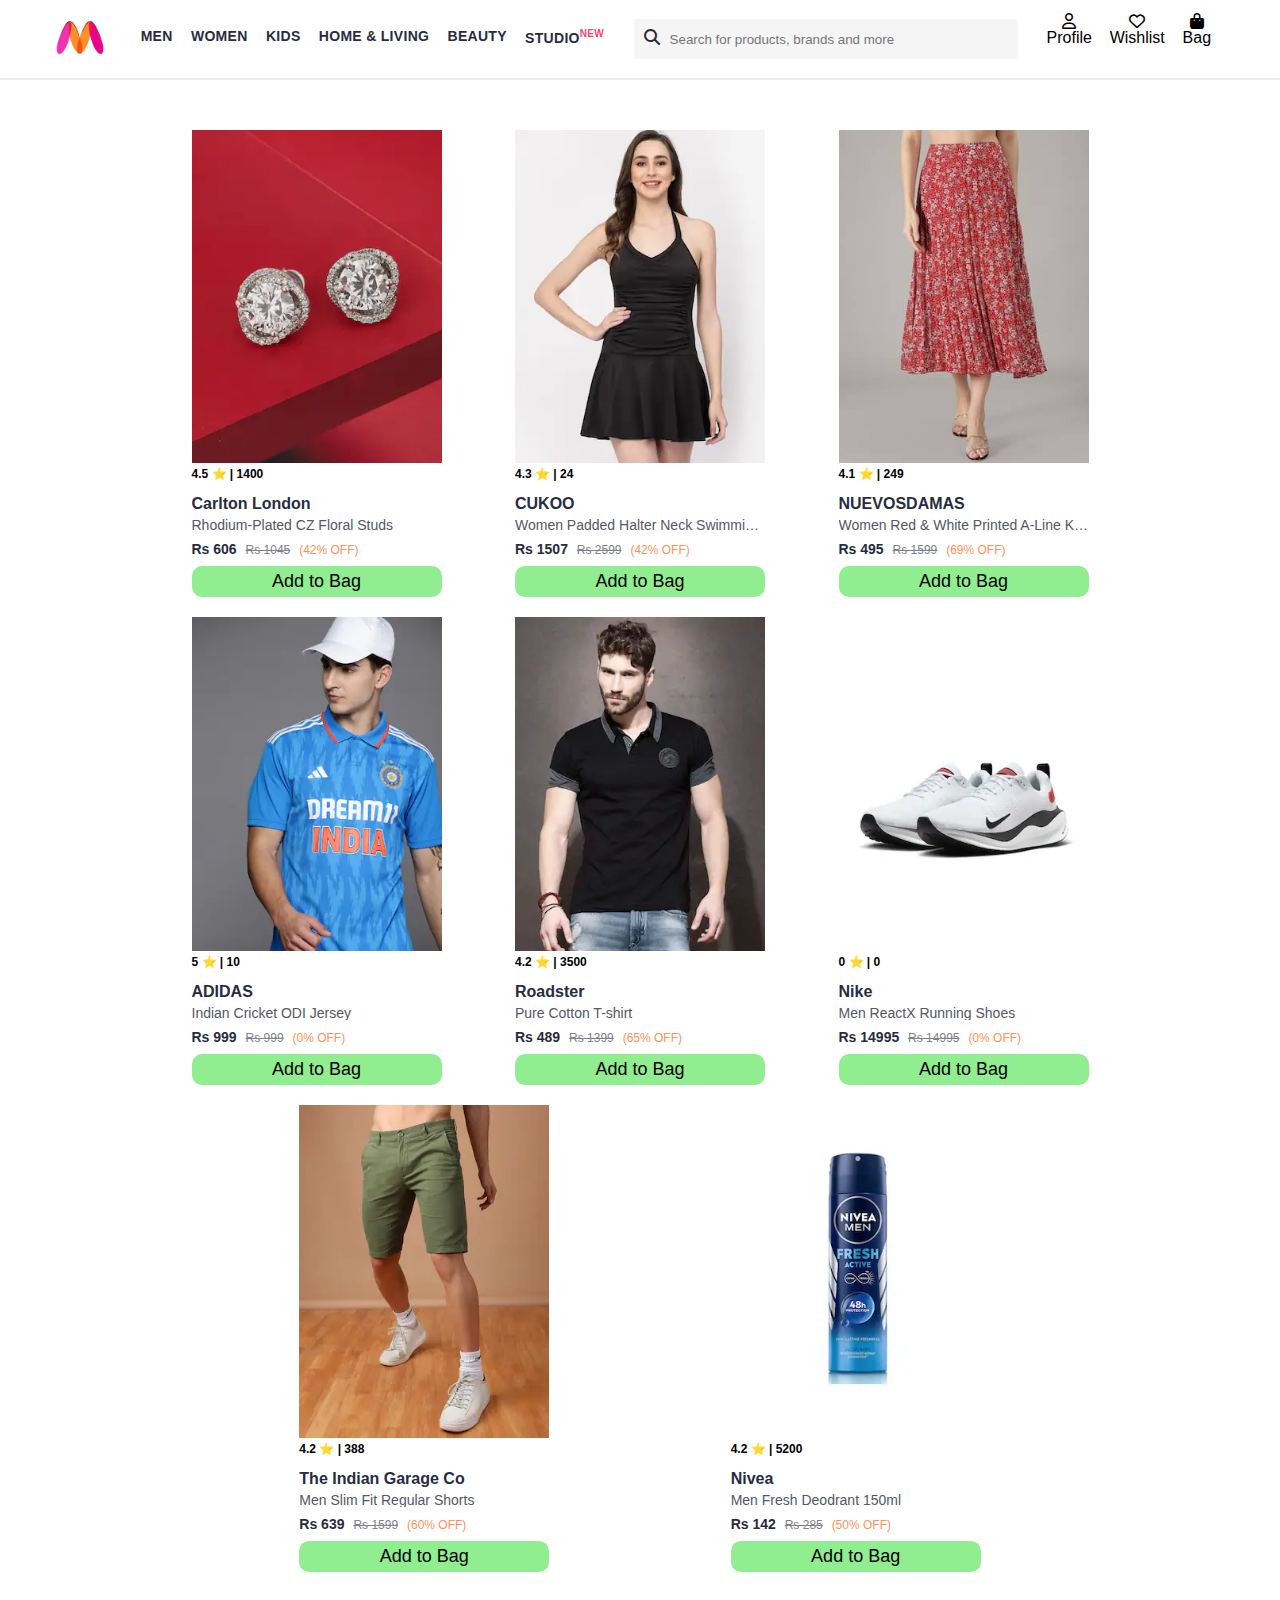
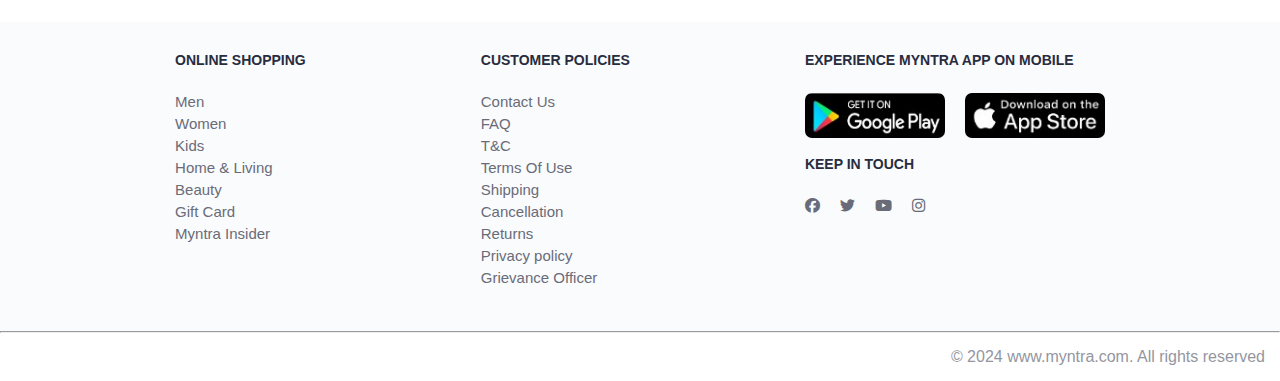
<file: index.html>
<!DOCTYPE html>
<html lang="en">

<head>
    <meta charset="UTF-8">
    <meta name="viewport" content="width=device-width, initial-scale=1.0">
    <title>Myntra Functional Clone</title>
    <link rel="stylesheet" href="css/index.css">
    <link rel="stylesheet" href="https://cdnjs.cloudflare.com/ajax/libs/font-awesome/6.5.2/css/all.min.css">
</head>

<body>
    <header>
        <div class="logo_container">
            <a href="#">
                <img src="images/myntra_logo.webp" alt="Myntra Logo" class="myntra-home">
            </a>
        </div>
        <nav class="nav_bar">
            <a href="">Men</a>
            <a href="">Women</a>
            <a href="">Kids</a>
            <a href="">Home & Living</a>
            <a href="">Beauty</a>
            <a href="">Studio<sup style="color: #ff3f6c; font-size: 10px;">New</sup></a>
        </nav>
        <div class="search-bar">
            <i class="fa-solid fa-magnifying-glass search-icon"></i>
            <input placeholder="Search for products, brands and more" class="search-input">
        </div>
        <div class="action_bar">
            <div class="action_container">
                <i class="fa-regular fa-user action_icon"></i>
                <span class="action_name">Profile</span>
            </div>
            <div class="action_container">
                <i class="fa-regular fa-heart"></i>
                <span class="action_name">Wishlist</span>
            </div>
            <a class="action_container" href="pages/bag.html">
                <i class="fa-solid fa-bag-shopping"></i>
                <span class="action_name">Bag</span>
                <span class="bag-items"></span>
            </a>
        </div>
    </header>
    <main>
        <div class="items-container">
        </div>
    </main>
    <footer>
        <div class="footer_container">
            <div class="footer_column">
                <h3>ONLINE SHOPPING</h3>
                <a href="">Men</a>
                <a href="">Women</a>
                <a href="">Kids</a>
                <a href="">Home & Living</a>
                <a href="">Beauty</a>
                <a href="">Gift Card</a>
                <a href="">Myntra Insider</a>
            </div>
            <div class="footer_column">
                <h3>CUSTOMER POLICIES</h3>
                <a href="">Contact Us</a>
                <a href="">FAQ</a>
                <a href="">T&C</a>
                <a href="">Terms Of Use</a>
                <a href="">Shipping</a>
                <a href="">Cancellation</a>
                <a href="">Returns</a>
                <a href="">Privacy policy</a>
                <a href="">Grievance Officer</a>
            </div>
            <div class="footer_column">
                <h3>EXPERIENCE MYNTRA APP ON MOBILE</h3>
                <div class="contact_links">
                    <a href=""><img src="contact1.jpg" alt=""></a>
                    <a href=""><img src="contact2.jpg" alt=""></a>
                </div>
                <h3>KEEP IN TOUCH</h3>
                <div class="contact_links2">
                    <a href=""><i class="fa-brands fa-facebook logo"></i></a>
                    <a href=""><i class="fa-brands fa-twitter logo"></i></a>
                    <a href=""><i class="fa-brands fa-youtube logo"></i></a>
                    <a href=""><i class="fa-brands fa-instagram logo"></i></a>
                </div>
            </div>
        </div>
        <hr>
        <div class="copyright">
            © 2024 www.myntra.com. All rights reserved
        </div>
    </footer>
    <script src="data/items.js"></script>
    <script src="scripts/index.js"></script>
</body>

</html>
</file>
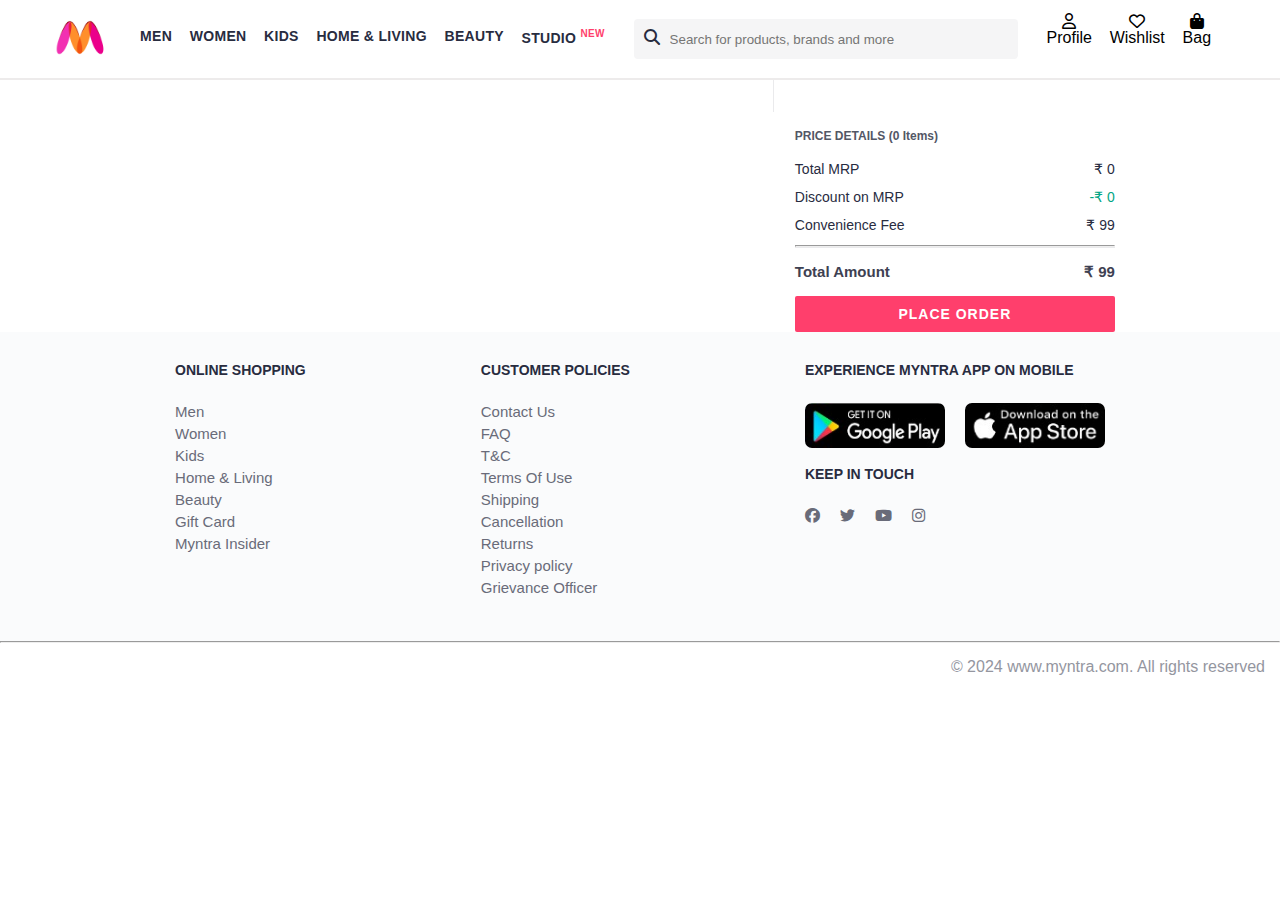
<file: pages/bag.html>
<!DOCTYPE html>
<html lang="en">

<head>
    <title>Myntra Clone</title>
    <link rel="stylesheet" href="../css/index.css">
    <link rel="stylesheet" href="../css/bag.css">
    <link rel="stylesheet" href="https://cdnjs.cloudflare.com/ajax/libs/font-awesome/6.5.2/css/all.min.css">
</head>

<body>
    <header>
        <div class="logo_container">
            <a href="#"><img class="myntra-home" src="../images/myntra_logo.webp" alt="Myntra Home"></a>
        </div>
        <nav class="nav_bar">
            <a href="#">Men</a>
            <a href="#">Women</a>
            <a href="#">Kids</a>
            <a href="#">Home & Living</a>
            <a href="#">Beauty</a>
            <a href="#">Studio <sup style="color: #ff3f6c; font-size: 10px;">New</sup></a>
        </nav>
        <div class="search-bar">
            <i class="fa-solid fa-magnifying-glass search-icon"></i>
            <input placeholder="Search for products, brands and more" class="search-input">
        </div>
        <div class="action_bar">
            <div class="action_container">
                <i class="fa-regular fa-user action_icon"></i>
                <span class="action_name">Profile</span>
            </div>
            <div class="action_container">
                <i class="fa-regular fa-heart"></i>
                <span class="action_name">Wishlist</span>
            </div>
            <a class="action_container" href="./bag.html">
                <i class="fa-solid fa-bag-shopping"></i>
                <span class="action_name">Bag</span>
                <span class="bag-items">0</span>
            </a>
        </div>
    </header>
    <main>
        <div class="bag-page">
            <div class="bag-items-container">
            </div>
            <div class="bag-summary">

            </div>

        </div>
    </main>
    <footer>
        <div class="footer_container">
            <div class="footer_column">
                <h3>ONLINE SHOPPING</h3>
                <a href="">Men</a>
                <a href="">Women</a>
                <a href="">Kids</a>
                <a href="">Home & Living</a>
                <a href="">Beauty</a>
                <a href="">Gift Card</a>
                <a href="">Myntra Insider</a>
            </div>
            <div class="footer_column">
                <h3>CUSTOMER POLICIES</h3>
                <a href="">Contact Us</a>
                <a href="">FAQ</a>
                <a href="">T&C</a>
                <a href="">Terms Of Use</a>
                <a href="">Shipping</a>
                <a href="">Cancellation</a>
                <a href="">Returns</a>
                <a href="">Privacy policy</a>
                <a href="">Grievance Officer</a>
            </div>
            <div class="footer_column">
                <h3>EXPERIENCE MYNTRA APP ON MOBILE</h3>
                <div class="contact_links">
                    <a href=""><img src="../contact1.jpg" alt=""></a>
                    <a href=""><img src="../contact2.jpg" alt=""></a>
                </div>
                <h3>KEEP IN TOUCH</h3>
                <div class="contact_links2">
                    <a href=""><i class="fa-brands fa-facebook logo"></i></a>
                    <a href=""><i class="fa-brands fa-twitter logo"></i></a>
                    <a href=""><i class="fa-brands fa-youtube logo"></i></a>
                    <a href=""><i class="fa-brands fa-instagram logo"></i></a>
                </div>
            </div>
        </div>
        <hr>
        <div class="copyright">
            © 2024 www.myntra.com. All rights reserved
        </div>
    </footer>
    <script src="../data/items.js"></script>
    <script src="../scripts/index.js"></script>
    <script src="../scripts/bag.js"></script>
</body>

</html>
</file>
<file: css/index.css>
* {
    margin: 0;
    padding: 0;
    font-family: Assistant, -apple-system, BlinkMacSystemFont, Segoe UI, Roboto, Helvetica, Arial, sans-serif;
    box-sizing: border-box;
}

header {
    background-color: #ffffff;
    height: 80px;
    display: flex;
    justify-content: space-between;
    align-items: center;
    border-bottom: 2px solid;
    border-color: rgba(182, 177, 177, 0.25);
}

.myntra-home {
    height: 45px;
}

.logo_container {
    margin-left: 4%;
}

.action_bar {
    margin-right: 4%;
}

a {
    text-decoration: none;
}

.nav_bar {
    display: flex;
    min-width: 500px;
    justify-content: space-evenly;
}

.nav_bar a {
    font-size: 14px;
    letter-spacing: .3px;
    color: #282c3f;
    font-weight: 700;
    text-transform: uppercase;
    padding: 28px 0;
    border-bottom: 4px solid #ffffff;
    transition: all 0.5s ease-in-out;
}

.nav_bar a:hover {
    border-bottom: 4px solid #f54e77;
}

.search-bar {
    height: 40px;
    min-width: 200px;
    width: 30%;
    display: flex;
    align-items: center;

}

.search-icon {
    box-sizing: content-box;
    height: 20px;
    padding: 10px;
    background-color: #f5f5f6;
    color: #282c3f;
    font-weight: 300;
    border-radius: 4px 0px 0px 4px;
}

.search-input {
    background-color: #f5f5f6;
    color: #696e79;
    flex-grow: 1;
    height: 40px;
    border: 0;
    border-radius: 0px 4px 4px 0px;
}

.action_bar {
    display: flex;
    min-width: 200px;
    justify-content: space-evenly;
    box-sizing: border-box;
}

.action_container {
    display: flex;
    flex-direction: column;
    align-items: center;
}

.items-container {
    display: flex;
    flex-wrap: wrap;
    justify-content: space-evenly;
}

.footer_container {
    padding: 30px 0px 40px 0px;
    background-color: #fafbfc;
    display: flex;
    justify-content: space-evenly;
}

.footer_column {
    display: flex;
    flex-direction: column;
}

.footer_column h3 {
    color: #282c3f;
    font-size: 14px;
    margin-bottom: 25px;
}

.footer_column a {
    color: #696b79;
    font-size: 15px;
    padding-bottom: 5px;
}

.contact_links {
    display: flex;
    justify-content: space-between;
    width: 300px;
    padding-bottom: 10px;
}

.contact_links a img {
    border-radius: 7px;
    height: 45px;
    width: 140px;
}

.contact_links2 {
    display: flex;
    justify-content: space-between;
    width: 120px;
}

.copyright {
    color: #94969f;
    text-align: end;
    padding: 15px;
}

.items-container {
    width: 80%;
    margin: 40px 10%;
}

.item-container {
    width: 250px;
    margin: 10px;
}

.item-image {
    width: 100%;
}

.rating {
    font-size: 12px;
    font-weight: 700;
}

.company-name {
    margin-top: 15px;
    font-size: 16px;
    font-weight: 700;
    line-height: 1;
    color: #282c3f;
    margin-bottom: 6px;
    overflow: hidden;
    text-overflow: ellipsis;
    white-space: nowrap;
}

.item-name {
    color: #535766;
    font-size: 14px;
    line-height: 1;
    margin-bottom: 0;
    margin-top: 0;
    overflow: hidden;
    text-overflow: ellipsis;
    white-space: nowrap;
    font-weight: 400;
    display: block;
}

.price {
    margin-top: 10px;
    font-size: 14px;
    line-height: 15px;
    color: #282c3f;
    white-space: nowrap;
}

.current-price {
    font-size: 14px;
    font-weight: 700;
    color: #282c3f;
}

.original-price {
    text-decoration: line-through;
    color: #7e818c;
    font-weight: 400;
    margin-left: 5px;
    font-size: 12px;
}

.discount {
    color: #ff905a;
    font-weight: 400;
    font-size: 12px;
    margin-left: 5px;
}

.btn-add-bag {
    margin-top: 8px;
    font-size: 18px;
    width: 100%;
    background-color: lightgreen;
    border: none;
    padding: 5px 15px;
    border-radius: 10px;
    cursor: pointer;
}

.action_container {
    text-decoration: none;
}

a.action_container:link {
    color: black;
}

.bag-items {
    background-color: #f16565;
    white-space: nowrap;
    text-align: center;
    line-height: 18px;
    padding: 0 6px;
    height: 18px;
    position: relative;
    border-radius: 50%;
    font-size: 12px;
    color: #fff;
    left: 13px;
    top: -44px;
    font-weight: 700;
    cursor: pointer;
}
</file>
<file: css/bag.css>
.bag-items-container {
    display: inline-block;
    width: 64%;
    padding-right: 20px;
    border-right: 1px solid #eaeaec;
    padding-top: 32px;
    color: #282c3f;
    font-size: 13px;
    line-height: 1.42857143;
}

.bag-page {
    width: 75%;
    margin-left: 12.5%;
}

.bag-summary {
    vertical-align: top;
    display: inline-block;
    width: 35%;
    padding: 24px 0 0 16px;
    color: #282c3f;
    font-size: 13px;
    line-height: 1.42857143;
}

.bag-details-container {
    margin-bottom: 16px;
}

.price-header {
    font-size: 12px;
    font-weight: 700;
    margin: 24px 0 16px;
    color: #535766;
}

.price-item {
    margin-bottom: 12px;
    line-height: 16px;
    font-size: 14px;
    color: #282c3f;
}

.price-item-value {
    float: right;
}

.priceDetail-base-discount {
    color: #03a685;
}

.price-footer {
    font-weight: 700;
    font-size: 15px;
    padding-top: 16px;
    border-top: 1px solid #eaeaec;
    color: #3e4152;
    line-height: 16px;
}

.btn-place-order {
    width: 100%;
    letter-spacing: 1px;
    font-size: 14px;
    font-weight: 600;
    border-radius: 2px;
    border-width: 0px;
    padding: 10px 16px;
    background-color: rgb(255, 63, 108);
    color: rgb(255, 255, 255);
    cursor: pointer;
}

.bag-item-container {
    margin-bottom: 8px;
    background: #fff;
    font-size: 14px;
    border: 1px solid #eaeaec;
    border-radius: 4px;
    position: relative;
    padding: 12px 12px 0;
}

.item-left-part {
    position: absolute;
    background: rgb(255, 242, 223);
    height: 148px;
    width: 111px;
}

.item-right-part {
    padding-left: 12px;
    position: relative;
    min-height: 148px;
    margin-left: 111px;
    margin-bottom: 12px;
}

.bag-item-img {
    width: 100%;
}

.return-period {
    display: inline-flex;
    font-size: 14px;
    padding-top: 8px;
}

.return-period-days {
    font-weight: 700;
    margin-right: 4px;
}

.delivery-details {
    margin-top: 5px;
    color: #282c3f;
    font-size: 12px;
    letter-spacing: -.1px;
    margin-bottom: 8px;
    line-height: 15px;
}

.delivery-details-days {
    color: #03a685;
}

.remove-from-cart {
    position: absolute;
    font-size: 25px;
    top: 10px;
    right: 18px;
    width: 14px;
    height: 14px;
    cursor: pointer;
}
</file>
